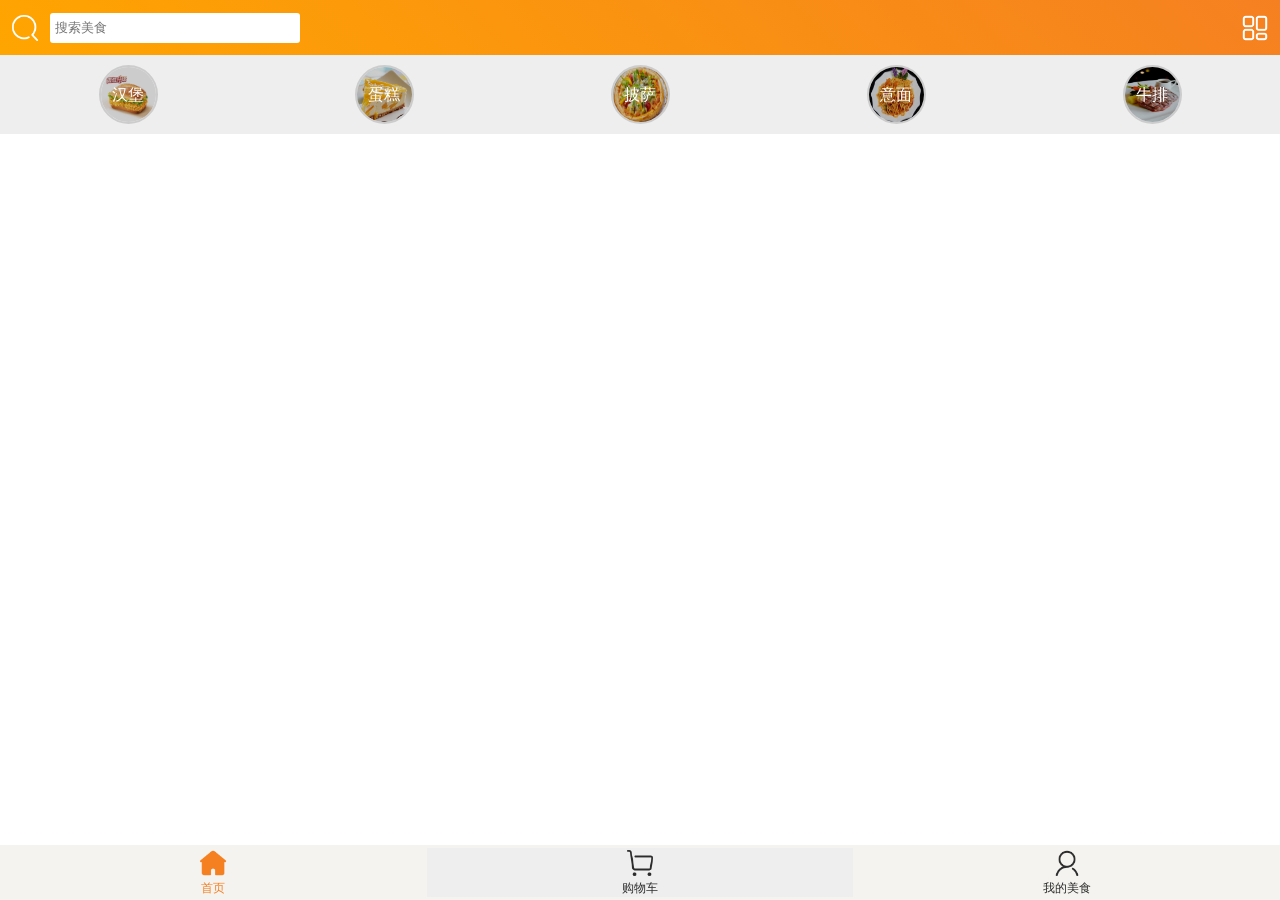
<file: index.html>
<!doctype html>
<html lang="en">
<head>
    <meta charset="UTF-8">
    <meta name="viewport"
          content="width=device-width, user-scalable=no, initial-scale=1.0, maximum-scale=1.0, minimum-scale=1.0">
    <meta http-equiv="X-UA-Compatible" content="ie=edge">
    <title>home</title>
    <link rel="stylesheet" href="asset/style.css">
    <script src="asset/jquery-3.2.1.min.js"></script>
    <style type="text/css">
        .displ{
            display: block!important;
        }
        .flex{
            display: flex!important;
        }
    </style>
</head>
<body>
<div class="container">
    <header class="header">
        <label class="flex">
            <i class="icon icon-search"></i>
            <input type="search" class="search" placeholder="搜索美食">
        </label>
        <a href="#"><i class="icon icon-cascades"></i></a>
    </header>
    <div class="icon-circle"></div>
    <div class="category">
        <div class="c-item">
            <img src="asset/food-1.jpg" alt="img">
            <p>汉堡</p>
        </div>
        <div class="c-item">
            <img src="asset/food-4.jpg" alt="img">
            <p>蛋糕</p>
        </div>
        <div class="c-item">
            <img src="asset/food-5.jpg" alt="img">
            <p>披萨</p>
        </div>
        <div class="c-item">
            <img src="asset/food-6.jpg" alt="img">
            <p>意面</p>
        </div>
        <div class="c-item">
            <img src="asset/food-7.jpg" alt="img">
            <p>牛排</p>
        </div>

    </div>
    <div class="food-lists"></div>
    <div class="food-lists"></div>
    <div class="food-lists"></div>
    <div class="food-lists"></div>
    <div class="food-lists"></div>
    <footer class="nav">
        <div class="home active">
            <a href="index.html">
                <i class="icon icon-home"></i>首页
            </a>
        </div>
        <div class="cart">
            <a href="cart.html" class="cart">
                <i class="icon icon-cart"></i>购物车
            </a>
        </div>
        <div class="ucenter">
            <a href="ucenter.html" class="user">
                <i class="icon icon-user"></i>我的美食
            </a>
        </div>
    </footer>
</div>
<script src="js/jquery-3.3.1.js"></script>
<script src="js/index.js"></script>
<script>
    $(function () {
        Index();

    })
</script>
</body>
</html>
</file>
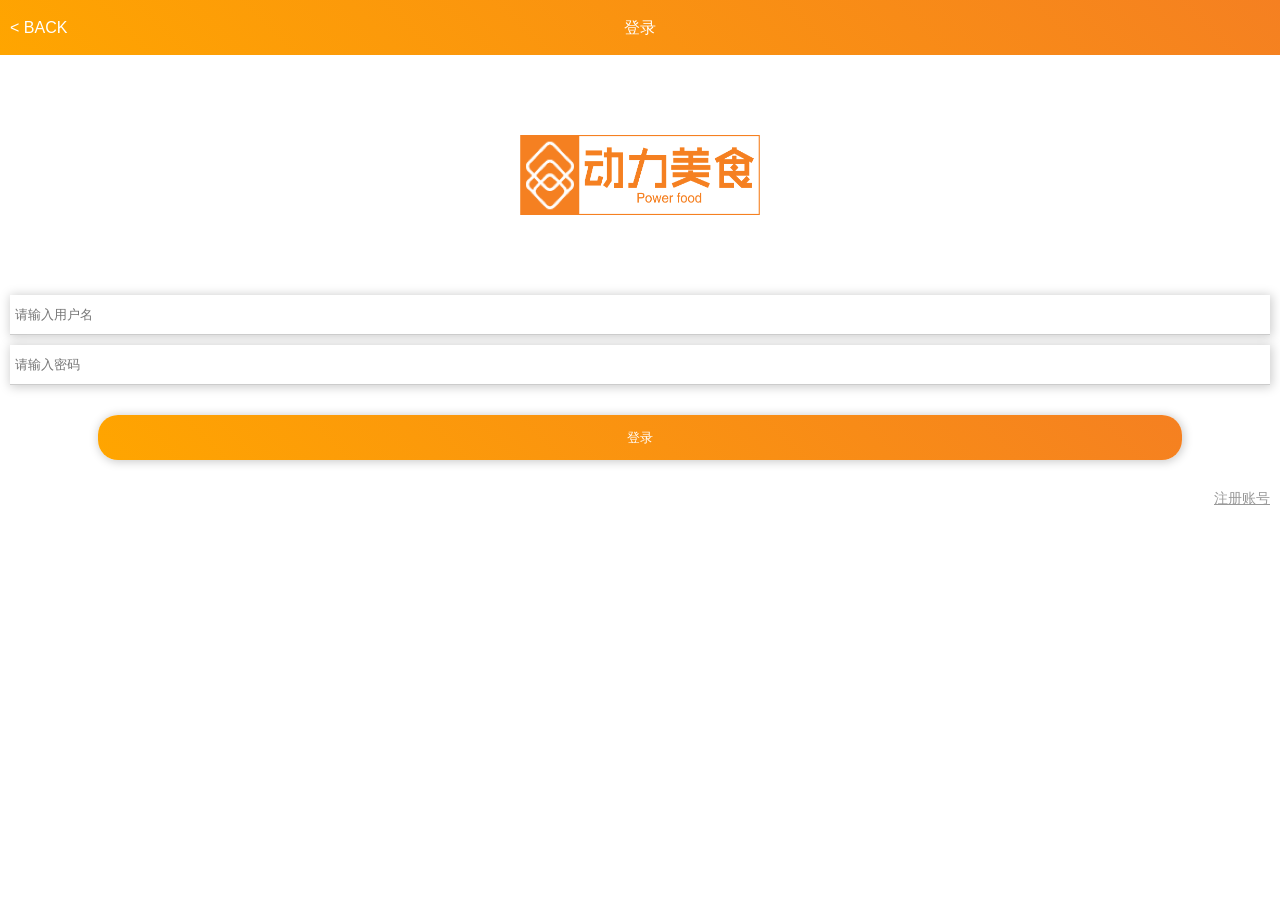
<file: login.html>
<!doctype html>
<html lang="en">
<head>
    <meta charset="UTF-8">
    <meta name="viewport"
          content="width=device-width, user-scalable=no, initial-scale=1.0, maximum-scale=1.0, minimum-scale=1.0">
    <meta http-equiv="X-UA-Compatible" content="ie=edge">
    <title>login</title>
    <link rel="stylesheet" href="asset/style.css">

</head>
<body>
<div class="container">
    <header class="header">
        <a href="ucenter.html">&lt; BACK</a>
        <div class="title">登录</div>
    </header>
    <div class="logo"></div>
    <div class="form">
        <input type="text" class="input" name="username" placeholder="请输入用户名">
        <input type="password" class="input" name="password" placeholder="请输入密码">
        <button class="btn-lg">登录</button>
        <a href="register.html" class="right sub">注册账号</a>
    </div>
</div>
<script src="js/jquery-3.3.1.js"></script>
<script src="js/index.js"></script>
<script>
    $(function () {
        Login();

    })
</script>
</body>
</html>
</file>
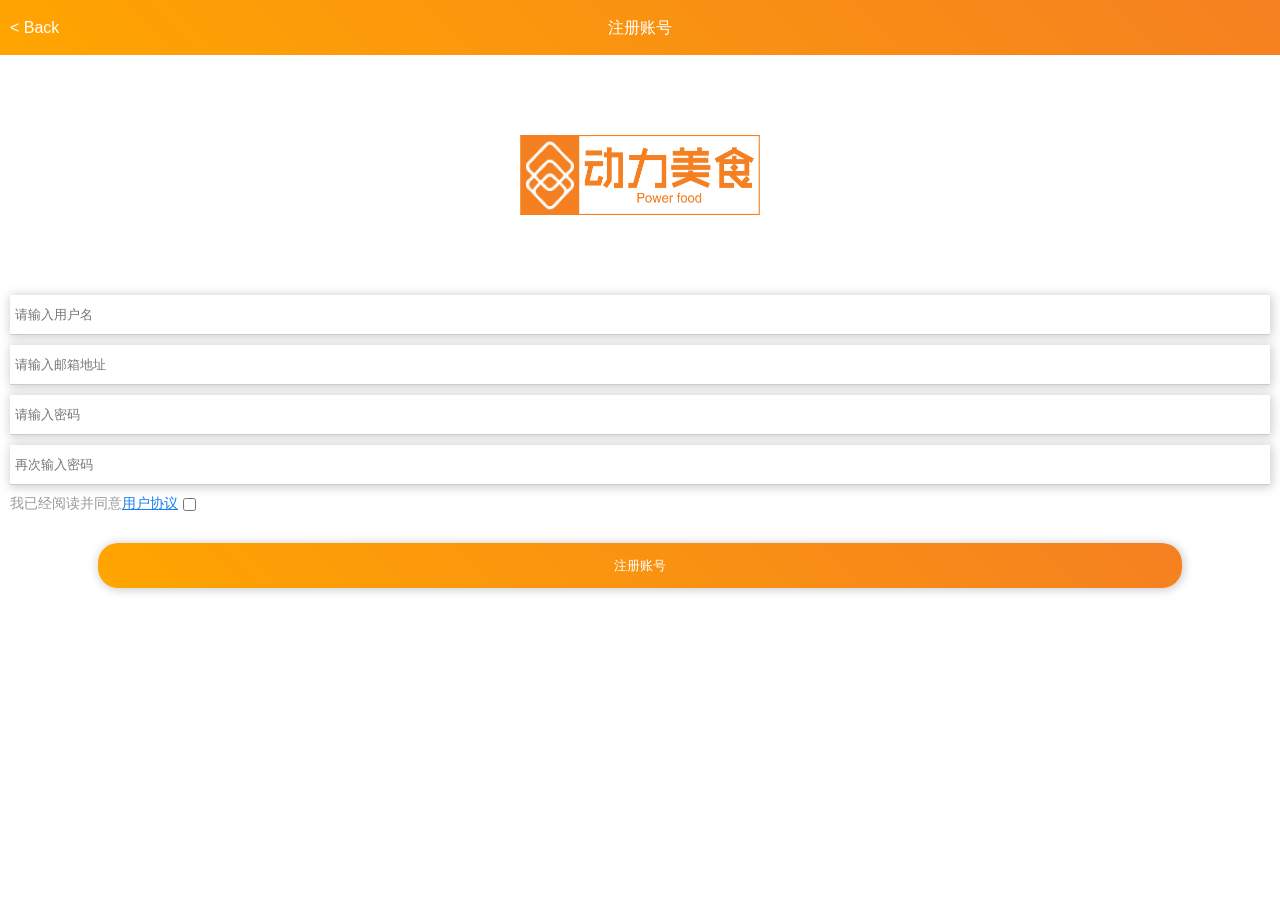
<file: register.html>
<!doctype html>
<html lang="en">
<head>
    <meta charset="UTF-8">
    <meta name="viewport"
          content="width=device-width, user-scalable=no, initial-scale=1.0, maximum-scale=1.0, minimum-scale=1.0">
    <meta http-equiv="X-UA-Compatible" content="ie=edge">
    <title>register</title>
    <link rel="stylesheet" href="asset/style.css">
</head>
<body>
<div class="container">
    <header class="header">
        <a href="login.html">&lt; Back</a>
        <div class="title">注册账号</div>
    </header>
    <div class="logo"></div>
    <form class="form" action="" method="post" target="iframe">
        <input type="text" class="input" name="username" placeholder="请输入用户名" required>
        <input type="email" class="input" name="email" placeholder="请输入邮箱地址" required>
        <input type="password" class="input" name="password" placeholder="请输入密码" required>
        <input type="password" class="input" name="password_repeat" placeholder="再次输入密码" required>

        <label class="protocol">
            我已经阅读并同意<a href="#">用户协议</a>
            <input type="checkbox" name="protocol">
        </label>
        <button class="btn-lg">注册账号</button>
    </form>
    <iframe src="" name="iframe" style="display: none" frameborder="0"></iframe>

</div>
<script src="js/jquery-3.3.1.js"></script>
<script src="js/index.js"></script>
<script>
    $(function () {

        Register();
    })
</script>
</body>
</html>
</file>
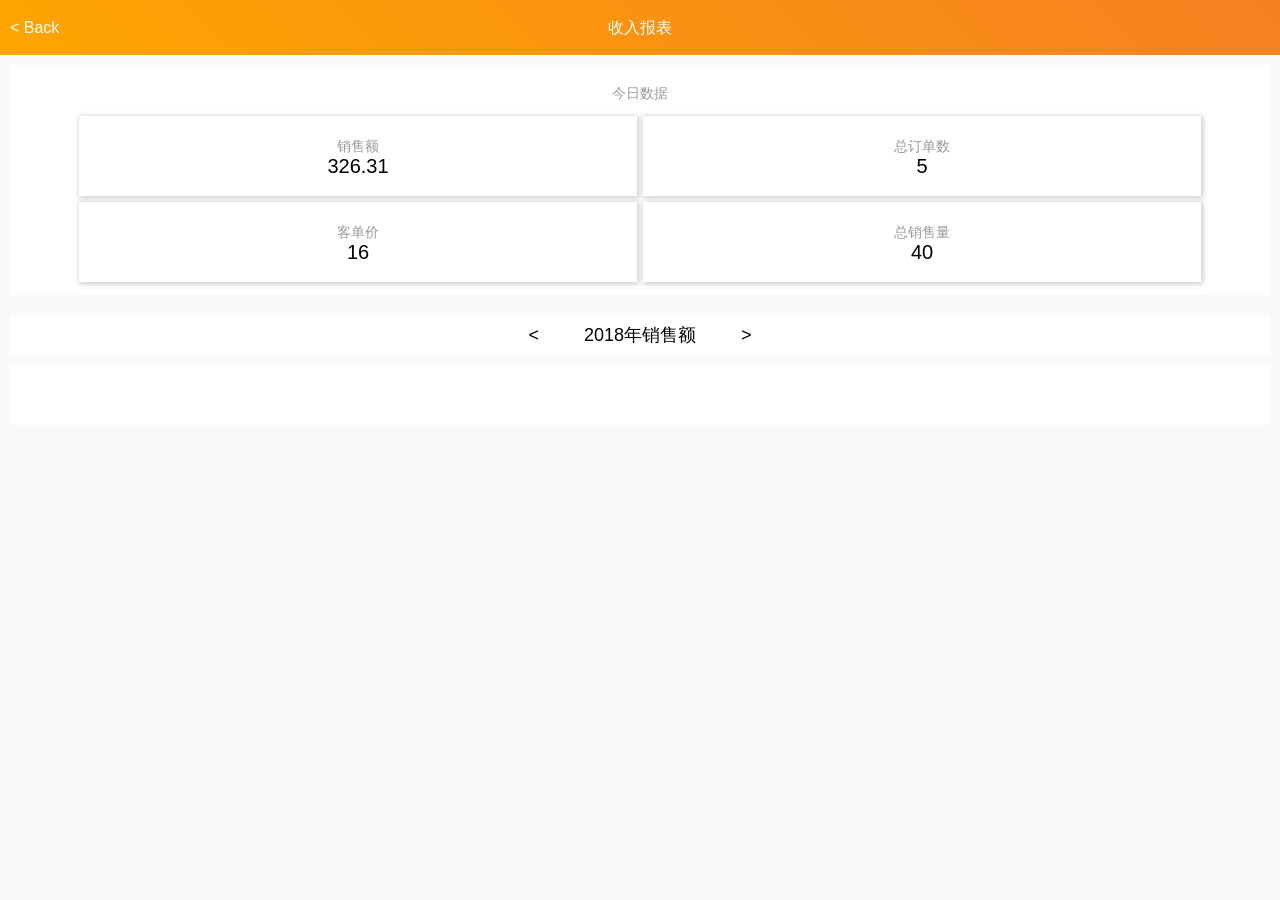
<file: report.html>
<!doctype html>
<html lang="en">
<head>
    <meta charset="UTF-8">
    <meta name="viewport"
          content="width=device-width, user-scalable=no, initial-scale=1.0, maximum-scale=1.0, minimum-scale=1.0">
    <meta http-equiv="X-UA-Compatible" content="ie=edge">
    <title>report</title>
    <link rel="stylesheet" href="asset/style.css">
</head>
<body>
<div class="container userlist">
    <header class="header">
        <a href="ucenter.html">&lt; Back</a>
        <div class="title">收入报表</div>
    </header>
    <div class="report">
        <div class="r-main">
            <div class="r-title">
                今日数据
            </div>
            <div class="r-box">
                <div class="r-item">
                    <p class="sub">销售额</p>
                    <p>326.31</p>
                </div>
                <div class="r-item">
                    <p class="sub">总订单数</p>
                    <p>5</p>
                </div>
                <div class="r-item">
                    <p class="sub">客单价</p>
                    <p>16</p>
                </div>
                <div class="r-item">
                    <p class="sub">总销售量</p>
                    <p>40</p>
                </div>
            </div>
        </div>
        <div class="r-picture">
            <div class="r-choose">
                <span>&lt;</span>
                <span>2018年销售额</span>
                <span>&gt;</span>
            </div>
            <ul class="r-lines">
                <!--<li><span class="sub">五月</span><span class="r-process" style="width:150px;"></span><span>1222</span>-->
                <!--</li>-->

            </ul>
        </div>
    </div>
</div>
</div>
<script src="js/jquery-3.3.1.js"></script>
<script src="js/index.js"></script>
<script>
    $(function () {
        Report();


    })
</script>
</body>
</html>
</file>
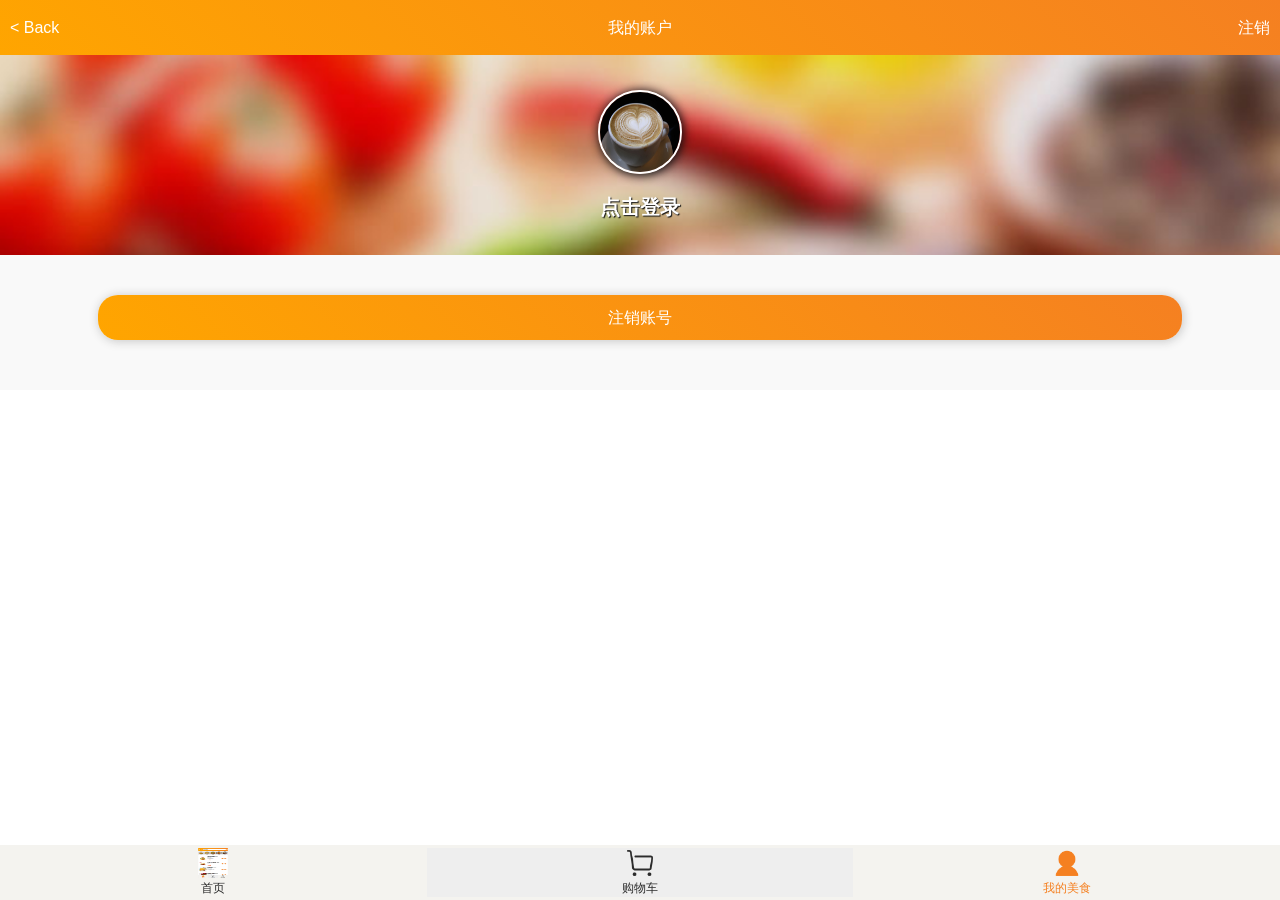
<file: ucenter.html>
<!doctype html>
<html lang="en">
<head>
    <meta charset="UTF-8">
    <meta name="viewport"
          content="width=device-width, user-scalable=no, initial-scale=1.0, maximum-scale=1.0, minimum-scale=1.0">
    <meta http-equiv="X-UA-Compatible" content="ie=edge">
    <title>ucenter</title>
    <link rel="stylesheet" href="asset/style.css">
</head>
<body>
<div class="container">
    <header class="header">
        <a href="index.html">&lt; Back</a>
        <div class="title">我的账户</div>
        <a href="#" id="btn-lg">注销</a>
    </header>
    <div class="u-banner">
        <div class="u-bg"></div>
        <div class="user">
            <img src="asset/user.jpg" class="u-img" alt="img">
            <p class="u-name"><a href="login.html" style="color: #fff;text-decoration: none">点击登录</a></p>
        </div>
    </div>
    <div class="u-content">
        <div class="tools">
            <h4 class="u-title">管理员工具</h4>
            <ul class="tools-item">
                <li><a href="add_food.html"><i class="t-icon icon-add"></i>添加菜式</a></li>
                <li><a href="report.html"><i class="t-icon icon-report"></i>查看收入报表</a></li>
                <li><a href="userlist.html"><i class="t-icon icon-userlist"></i>查看用户列表</a></li>
                <li><a href="#"><i class="t-icon icon-orderlist"></i>查看交易列表</a></li>
            </ul>
        </div>
        <div class="orders">
            <h4 class="u-title">我的订单</h4>
            <!--<div class="orders-item">-->
                <!--<div class="order-content">-->
                    <!--<img src="asset/food-1.jpg" alt="img">-->
                    <!--<div class="order-main">-->
                        <!--<h4>香辣鸡腿堡</h4>-->
                        <!--<p class="sub">购买于:2018年5月8日</p>-->
                    <!--</div>-->
                    <!--<div class="order-price">-->
                        <!--<p>￥12</p>-->
                        <!--<p class="order-num">x2</p>-->
                    <!--</div>-->
                <!--</div>-->
                <!--<div class="order-state">-->
                    <!--<p>一共1件商品，合计：<span>￥24</span></p>-->
                <!--</div>-->
            <!--</div>-->
        </div>
        <a href="#" class="btn-lg">注销账号</a>
    </div>
    <footer class="nav">
        <div class="home">
            <a href="index.html">
                <i class="icon icon-home"></i>首页
            </a>
        </div>
        <div class="cart">
            <a href="cart.html" class="cart">
                <i class="icon icon-cart"></i>购物车
            </a>
        </div>
        <div class="ucenter active">
            <a href="ucenter.html" class="user">
                <i class="icon icon-user"></i>我的美食
            </a>
        </div>
    </footer>
</div>
<script src="js/jquery-3.3.1.js"></script>
<script src="js/index.js"></script>
<script>
    $(function () {

        $(".btn-lg,#btn-lg").click(function () {
            Logout();
        });
        Ucenter();

    })
</script>
</body>
</html>
</file>
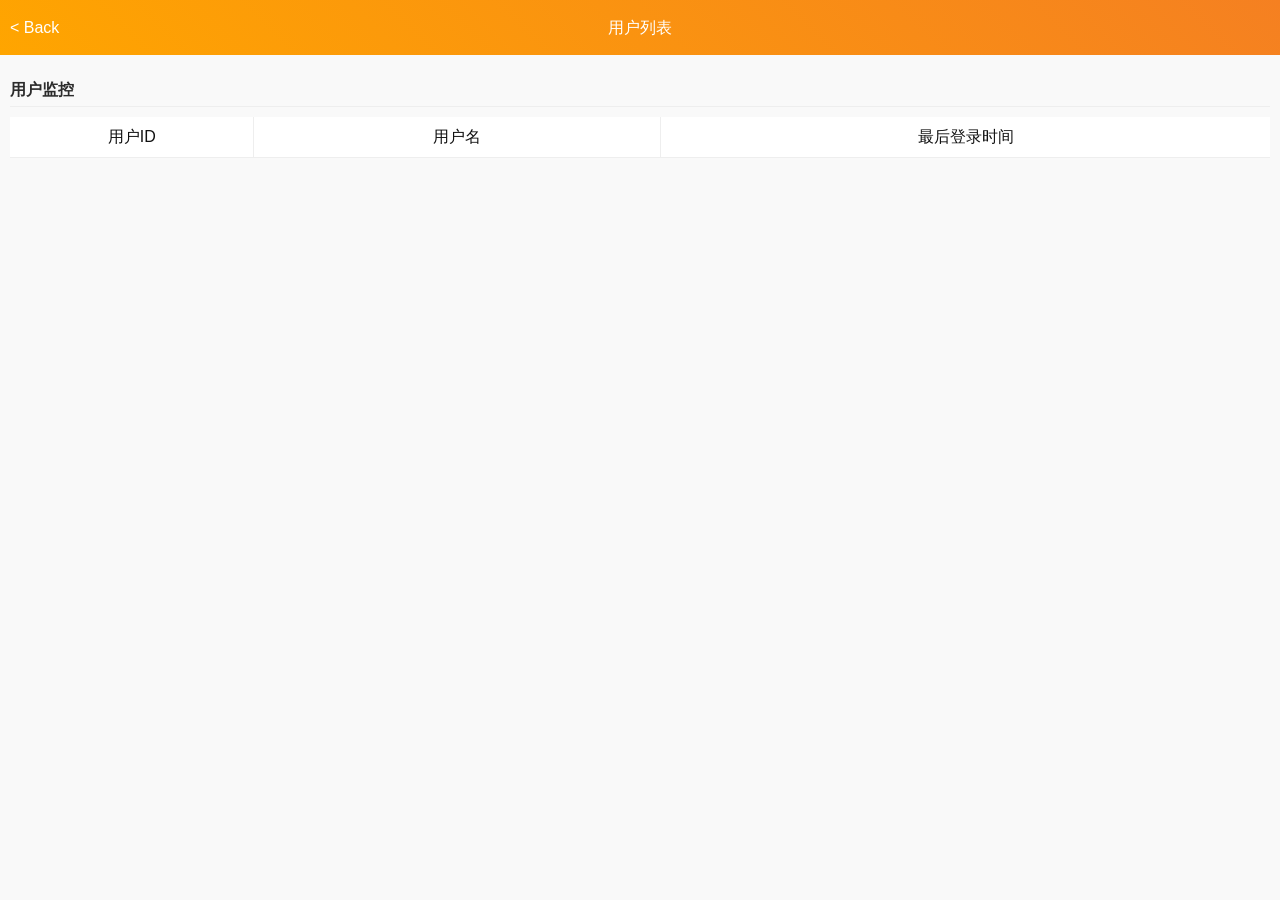
<file: userlist.html>
<!doctype html>
<html lang="en">
<head>
    <meta charset="UTF-8">
    <meta name="viewport"
          content="width=device-width, user-scalable=no, initial-scale=1.0, maximum-scale=1.0, minimum-scale=1.0">
    <meta http-equiv="X-UA-Compatible" content="ie=edge">
    <title>userlist</title>
    <link rel="stylesheet" href="asset/style.css">
</head>
<body>
<div class="container userlist">
    <header class="header">
        <a href="ucenter.html">&lt; Back</a>
        <div class="title">用户列表</div>
    </header>
    <div class="u-content">
        <h4 class="u-title">用户监控</h4>
        <ul class="u-list">
            <li class="u-item u-item-title"><span>用户ID</span><span>用户名</span><span>最后登录时间</span></li>
            <!--<li class="u-item"><span>1.</span><span>Thomas</span><span>2018-05-09 08:00:00</span></li>-->
          </ul>
    </div>
</div>
<script src="js/jquery-3.3.1.js"></script>
<script src="js/index.js"></script>
<script>
    $(function () {
UserList();

    })
</script>
</body>
</html>
</file>
<file: asset/style.css>
* {
    padding: 0;
    margin: 0;
    font-family: "Arial";
}

h1, h2, h3, h4, h5 {
    color: #2c2c2c;
}

a {
    color: #197ef2;
}

body, html {
    width: 100%;
    height: 100%;
    position: relative;
}

.container {
    width: 100%;
    padding-top: 55px;
    padding-bottom: 55px;
    min-height: 100%;
    box-sizing: border-box;
    position: relative;
}

.logo {
    width: 240px;
    height: 80px;
    margin: 80px auto;
    background: url("logo.png") no-repeat;
    background-size: 100% 100%;
}

.form {
    padding: 10px;
    margin: 20px auto;
    padding-top: 0;
}

.form .input {
    width: 100%;
    height: 40px;
    padding: 0 5px;
    box-sizing: border-box;
    margin: 10px auto;
    display: block;
    border: none;
    outline: none;
    border-bottom: 1px solid #ccc;
    box-shadow: 1px 1px 10px 1px #ccc;
}

.form textarea {
    width: 100%;
    height: 100px;
    margin: 10px auto;
    padding: 5px;
    box-sizing: border-box;
    box-shadow: 1px 1px 10px 1px #ccc;
}

.header {
    background: linear-gradient(45deg, orange, #F58021);
    width: 100%;
    height: 55px;
    display: flex;
    align-items: center;
    justify-content: space-between;
    line-height: 50px;
    padding: 0 10px;
    position: fixed;
    top: 0;
    left: 0;
    box-sizing: border-box;
    z-index: 99;
}

.header a {
    color: white;
    text-decoration: none;
}

.btn-lg {
    height: 45px;
    border-radius: 20px;
    width: 86%;
    display: block;
    margin: 30px auto;
    color: white;
    border: none;
    background: linear-gradient(45deg, orange, #F58021);
    text-align: center;
    text-decoration: none;
    line-height: 45px;
    box-shadow: 1px 1px 10px 1px #ccc;
}

.right {
    float: right;
}

.sub {
    font-size: 14px;
    color: #999;
}

.title {
    color: white;
    position: absolute;
    left: 50%;
    transform: translate(-50%);
}

.protocol {
    font-size: 14px;
    color: #999;
    display: flex;
    align-items: center;
}

.protocol input {
    margin-left: 5px;
}

.nav {
    position: fixed;
    bottom: 0;
    height: 55px;
    width: 100%;
    display: flex;
    justify-content: space-between;
    text-align: center;
    align-items: center;
    z-index: 99;
    background: #f4f3ef;
}

.icon {
    display: block;
    width: 30px;
    height: 30px;
    margin: auto;
    background-size: 100% 100%;
}

.nav div {
    flex: 1;
}

.nav a {
    font-size: 12px;
    color: #2c2c2c;
    text-decoration: none;
}

.icon-home {
    background-image: url("home.png");
}

.active .icon-home {
    background-image: url("home_fill.png");
}

.active a {
    color: #F58021;
}

.icon-cart {
    background-image: url("cart.png");
}

.active .icon-cart {
    background-image: url("cart_fill.png");
}

.icon-user {
    background-image: url("my.png");
}

.active .icon-user {
    background-image: url("my_fill.png");
}

.icon-search {
    margin-right: 10px;
    background-image: url("search.png");
}

.search {
    width: 250px;
    height: 30px;
    border: none;
    padding: 5px;
    border-radius: 3px;
}

.icon-cascades {
    background-image: url("cascades.png");
}

.flex {
    display: flex;
}

.cart-lists .food-item {
    margin-top: 10px;
    border-radius: 5px;
}

.category {
    width: 100%;
    display: flex;
    flex-wrap: wrap;
    justify-content: flex-start;
    align-items: center;
    background: #eee;
    margin-bottom: 10px;
}

.c-item {
    position: relative;
    width: 20%;
    margin: 10px 0;
}

.c-item img {
    width: 55px;
    height: 55px;
    filter: brightness(80%);
    border-radius: 50%;
    display: block;
    margin: auto;
    border: 2px solid white;
}

.c-item p {
    position: absolute;
    top: 50%;
    left: 50%;
    color: white;
    transform: translate(-50%, -50%);
}

.food-lists {
    width: 100%;
    background: #FEFEFE;
    border-radius: 5px;
}

.food-item {
    display: flex;
    border-bottom: 1px solid #eee;
    padding: 10px 10px;
    position: relative;
    background: white;
}

.food-item img {
    width: 80px;
    height: 80px;
    margin-right:10px;
    border-radius: 3px;
}

.item-content h4 a {
    color: #999;
    font-size: 14px;
    margin-left: 3px;
}

.price {
    margin-top: 8px;
    color: #f5650c;
    font-size: 20px;
    font-weight: bold;
}

.sm-sub {
    font-size: 12px;
    color: #999;
}

.origin_price {
    text-decoration: line-through;
    font-size: 14px;
    color: #999;
    font-weight: normal;
    margin-left: 3px;
}

.icon-price {
    font-size: 14px;
}

.choose {
    display: flex;
    width: 70px;
    position: absolute;
    justify-content: flex-end;
    align-items: center;
    right: 15px;
    top: 50%;
    transition: .5s;
    transform: translate(0, -50%);
}

.buy_number {
    margin: 0 10px;
}

.circle {
    width: 22px;
    height: 22px;
    border-radius: 50%;
    background-size: 100% 100%;
}

.add {
    background-image: url("add.png");
}

.remove {
    background-image: url("remove.png");
}

.icon-circle {
    position: absolute;
    width: 18px;
    height: 18px;
    border-radius: 50%;
    background: #f5650c;
    display: none;
    z-index: 10;
}

.uploadImg {
    width: 100%;
    height: 200px;
    border-radius: 3px;
    display: block;
    margin: 20px auto;
    border: 5px solid #eee;
    color: #eee;
    line-height: 200px;
    font-size: 100px;
    text-align: center;
    background-size: 100% 100%;
    position: relative;
    box-sizing: border-box;
    box-shadow: 1px 1px 10px 1px #ccc;
}

.uploadShow {
    position: absolute;
    left: 0;
    top: 0;
    width: 100%;
    height: 100%;
    display: none;
}

.u-banner {
    width: 100%;
    height: 200px;
    position: relative;
    display: flex;
    justify-content: center;
    align-items: center;
    text-align: center;
    background: url("ucenter_bg.jpg");
    background-size: cover;
}

.u-img {
    width: 80px;
    height: 80px;
    border-radius: 50%;
    display: block;
    box-shadow: 1px 1px 10px 1px #111;
    border: 2px solid white;
}

.u-name {
    font-size: 20px;
    font-weight: bold;
    color: white;
    text-shadow: 1px 1px 1px #111;
    margin-top: 20px;
}

.u-content {
    background: #f9f9f9;
    padding: 10px;
    padding-bottom: 20px;
}

.userlist {
    background: #f9f9f9;
}

.orders {
    border-radius: 10px;
    box-sizing: border-box;
}

.u-title {
    padding-bottom: 5px;
    margin-bottom: 10px;
    margin-top: 15px;
    border-bottom: 1px solid #eee;
}

.u-item {
    display: flex;
    height: 40px;
    background: white;
    border-bottom: 1px solid #eee;
    line-height: 40px;
    text-align: center;
    color: #999;
    font-size: 14px;
}
.u-item span:nth-child(1){
    flex: 1.2;
}
.u-list li:nth-of-type(even){
    background: #ffffe0;
}
.u-item span:nth-child(2){
    border-left: 1px solid #eee;
    border-right: 1px solid #eee;
    flex: 2;
}
.u-item span:nth-child(3){
    flex: 3;
}

.u-item-title {
    font-size: 16px;
    color: #111;
}

.u-item span {
    flex: 1;
}

.tools-item li {
    width: 100%;
    height: 50px;
    padding-left: 10px;
    line-height: 50px;
    background: white;
    box-sizing: border-box;
    border-bottom: 1px solid #eee;
}

.tools-item li a {
    display: flex;
    align-items: center;
    text-decoration: none;
    color: #111;

}

.orders-item {
    position: relative;
    padding: 10px;
    margin-bottom: 10px;
    background: white;
}

.order-content {
    display: flex;
    padding-bottom: 10px;
    margin-top: 10px;
    border-bottom: 1px solid #eee;
}

.order-main {
    flex: 3;
    margin-left: 10px;
}

.order-price {
    flex: 1;
    font-size: 16px;
    line-height: 20px;
    color: #111;
    text-align: right;
}

.order-num {
    color: #999;
    font-size: 12px;
}

.orders-item img {
    width: 60px;
    height: 60px;
    border-radius: 3px;
    box-shadow: 1px 1px 10px 1px #eee;
}

.order-state {
    margin-top: 5px;
    font-size: 14px;
    text-align: right;
    color: #111;
}

.order-state span {
    font-size: 16px;
}

.buy {
    position: fixed;
    width: 100%;
    bottom: 55px;
    display: flex;
    height: 45px;
    line-height: 40px;
    background: white;
    border: 1px solid white;
    box-sizing: border-box;
}

.cart {
    background: #eee;
}

.buy-info {
    flex: 3;
    font-size: 14px;
    color: #111;
    box-sizing: border-box;
}

.price-count {
    font-size: 18px;
    color: #F58021;
    font-weight: bold;
    padding: 3px;
}

.buy-info p {
    margin-left: 20px;
}

.btn-buy {
    flex: 1;
    background: linear-gradient(30deg, orange, #F58021);
    color: white;
    border: none;
}

.t-icon {
    width: 25px;
    height: 25px;
    display: block;
    margin-right: 10px;
    background-size: 100% 100%;
}

.icon-add {
    background-image: url("add-food.png");
}

.icon-report {
    background-image: url("report.png");
}

.icon-userlist {
    background-image: url("account-list.png");
}

.icon-orderlist {
    background-image: url("order.png");
}

.report {
    padding: 10px;
}

.r-main {
    width: 100%;
    background: white;
    text-align: center;
    padding: 10px;
    box-sizing: border-box;
}

.r-title {
    font-size: 14px;
    color: #999;
    padding: 10px;
}

.r-box {
    display: flex;
    flex-wrap: wrap;
    justify-content: center;
    align-items: center;
}

.r-item {
    width: 45%;
    height: 80px;
    margin: 3px;
    display: flex;
    font-size: 20px;
    line-height: 20px;
    justify-content: center;
    flex-direction: column;
    align-items: center;
    box-shadow: 1px 1px 5px 1px #ccc;
}

.r-picture {
    margin-top: 20px;
    text-align: center;
    font-size: 18px;
}

.r-choose {
    height: 40px;
    background: white;
    line-height: 40px;
    margin-bottom: 10px;
}

.r-choose span {
    padding: 0 20px;
}

.r-lines {
    padding: 30px 0;
    background: white;
    list-style: none;
}

.r-lines li {
    height: 50px;
    line-height: 50px;
    margin: 10px 0;
    font-size: 16px;
    display: flex;
    justify-content: flex-start;
    align-items: center;
}

.r-lines li span {
    padding: 0 10px;
}

.r-process {
    height: 30px;
    display: block;
    border-radius: 3px;
    background: linear-gradient(90deg, #ffbc06, #F58021);
}
</file>
